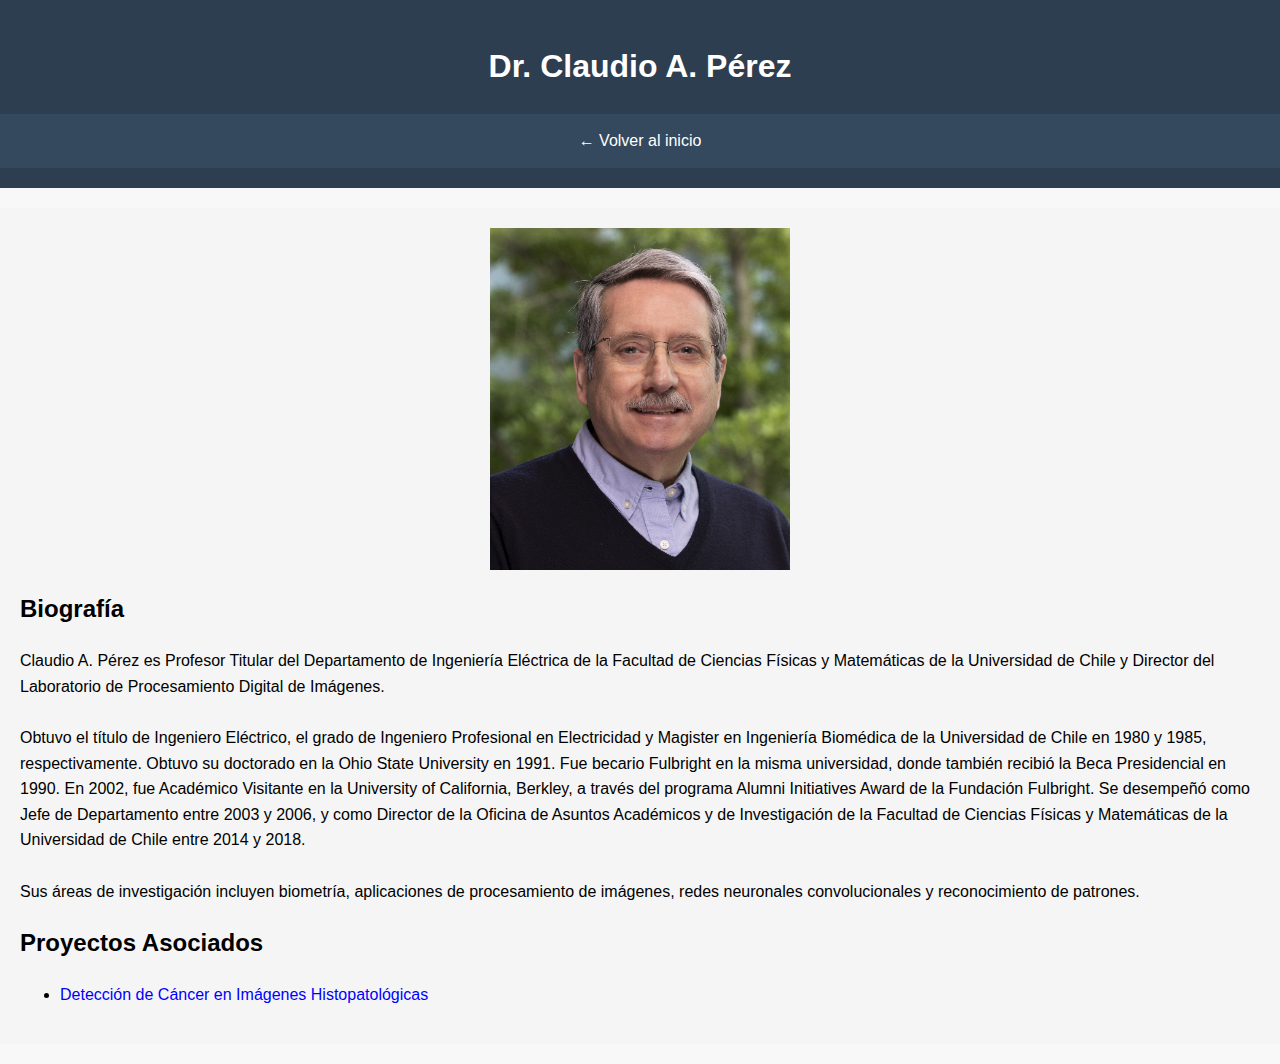
<file: equipo/claudio_perez.html>
<!DOCTYPE html>
<html lang="es">
<head>
  <meta charset="UTF-8">
  <title>Dr. Claudio A. Pérez</title>
  <link rel="stylesheet" href="../css/estilo.css">
  <link rel="icon" href="../img/misc/ico.png" type="image/png">
</head>
<body>
  <header>
    <h1>Dr. Claudio A. Pérez</h1>
    <nav><a href="../index.html">← Volver al inicio</a></nav>
  </header>

  <main>
    <img src="../img/Team/CPerez.jpg" class="imagen-persona" alt="Foto de Claudio Pérez" style="display: block; margin: auto;">
    <h2>Biografía</h2>
    <p>Claudio A. Pérez es Profesor Titular del Departamento de Ingeniería Eléctrica de la Facultad de Ciencias Físicas y Matemáticas de la Universidad de Chile y Director del Laboratorio de Procesamiento Digital de Imágenes.<br><br/>
    Obtuvo el título de Ingeniero Eléctrico, el grado de Ingeniero Profesional en Electricidad y Magister en Ingeniería Biomédica de la Universidad de Chile en 1980 y 1985, respectivamente. Obtuvo su doctorado en la Ohio State University en 1991. Fue becario Fulbright en la misma universidad, donde también recibió la Beca Presidencial en 1990. En 2002, fue Académico Visitante en la University of California, Berkley, a través del programa Alumni Initiatives Award de la Fundación Fulbright. Se desempeñó como Jefe de Departamento entre 2003 y 2006, y como Director de la Oficina de Asuntos Académicos y de Investigación de la Facultad de Ciencias Físicas y Matemáticas de la Universidad de Chile entre 2014 y 2018.<br><br/>
    Sus áreas de investigación incluyen biometría, aplicaciones de procesamiento de imágenes, redes neuronales convolucionales y reconocimiento de patrones.</p>

    <h2>Proyectos Asociados</h2>
    <ul>
      <li><a href="../proyectos/can_oral.html">Detección de Cáncer en Imágenes Histopatológicas</a></li>
    </ul>
  </main>
</body>
</html>
</file>
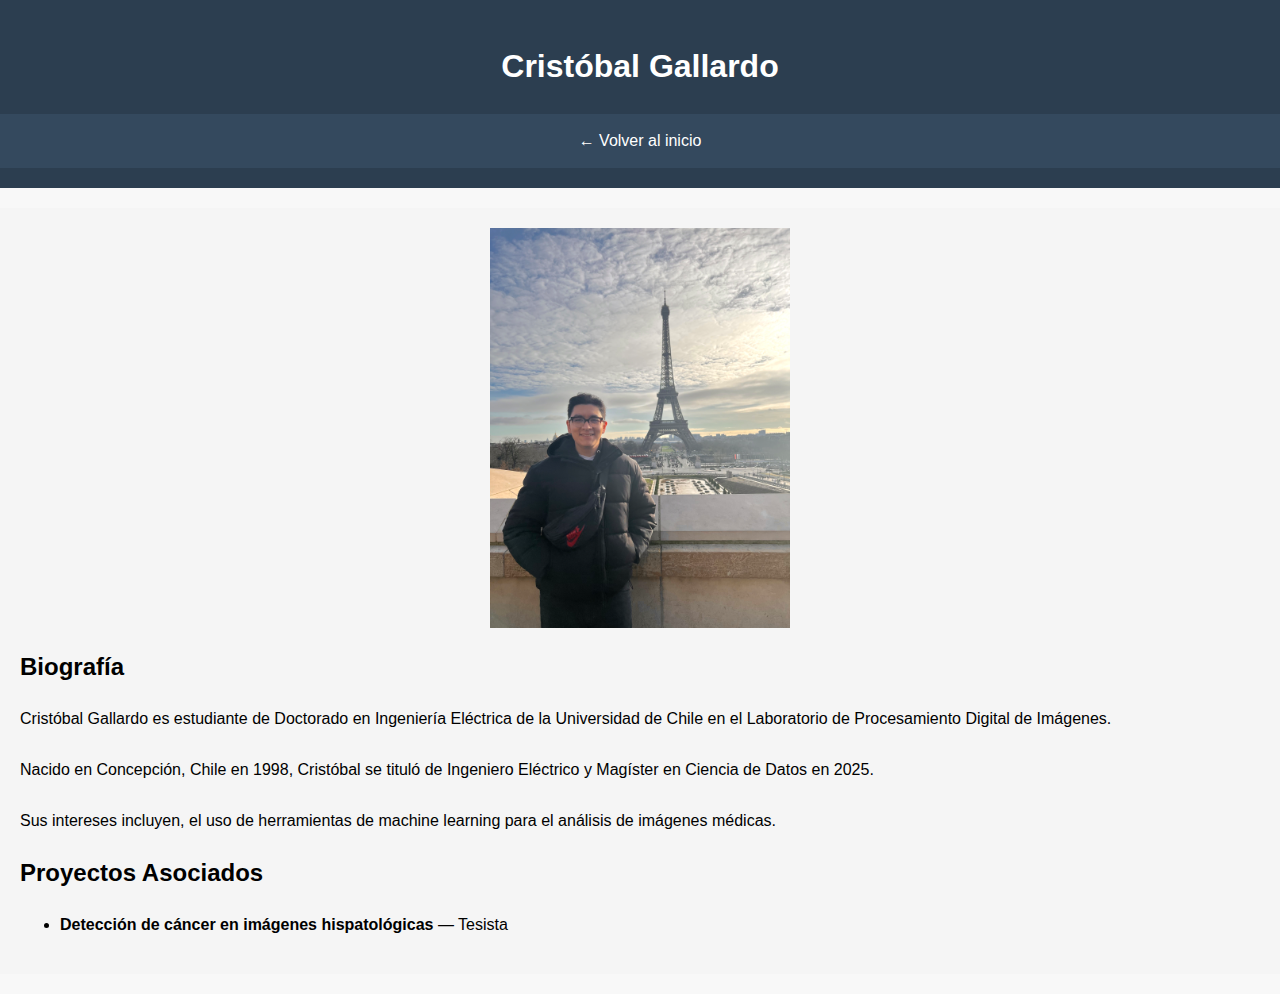
<file: equipo/cristobal_gallardo.html>
<!DOCTYPE html>
<html lang="es">
<head>
  <meta charset="UTF-8">
  <title>Cristóbal Gallardo</title>
  <link rel="stylesheet" href="../css/estilo.css">
  <link rel="icon" href="../img/misc/ico.png" type="image/png">
</head>
<body>
  <header>
    <h1>Cristóbal Gallardo</h1>
    <nav><a href="../index.html">← Volver al inicio</a></nav>
  </header>

  <main>
    <img src="../img/Team/Cristobal_Gallardo.jpg" class="imagen-persona" alt="Foto de Cristobal Gallardo" style="display: block; margin: auto;">
    <h2>Biografía</h2>
    <p>Cristóbal Gallardo es estudiante de Doctorado en Ingeniería Eléctrica de la Universidad de Chile en el Laboratorio de Procesamiento Digital de Imágenes.<br><br/>
    Nacido en Concepción, Chile en 1998, Cristóbal se tituló de Ingeniero Eléctrico y Magíster en Ciencia de Datos en 2025.<br><br/>
    Sus intereses incluyen, el uso de herramientas de machine learning para el análisis de imágenes médicas.</p>

    <h2>Proyectos Asociados</h2>
    <ul>
      <li><strong>Detección de cáncer en imágenes hispatológicas</strong> — Tesista</li>
    </ul>
  </main>
</body>
</html>
</file>
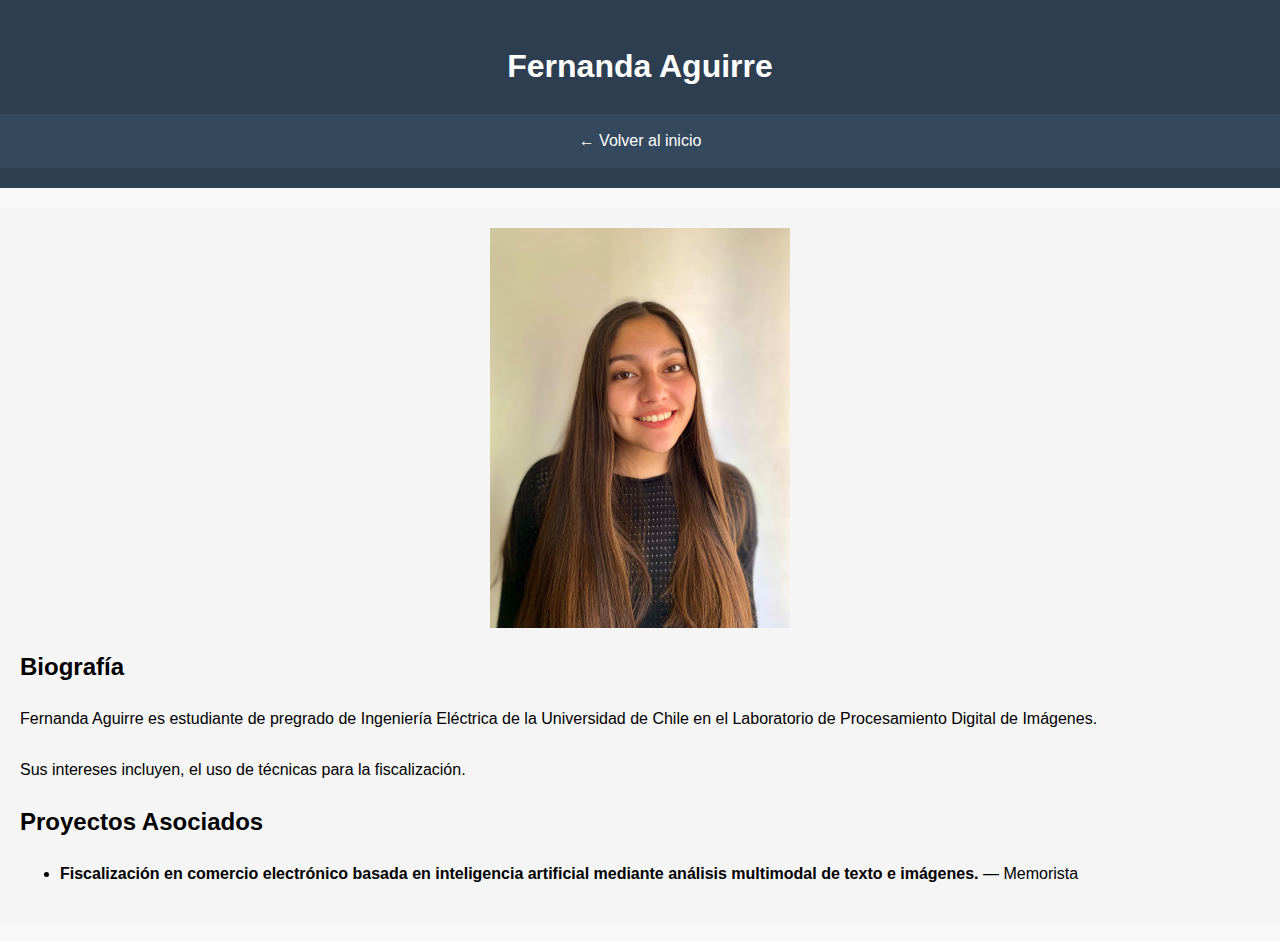
<file: equipo/fernanda_aguirre.html>
<!DOCTYPE html>
<html lang="es">
<head>
  <meta charset="UTF-8">
  <title>Fernanda Aguirre</title>
  <link rel="stylesheet" href="../css/estilo.css">
  <link rel="icon" href="../img/misc/ico.png" type="image/png">
</head>
<body>
  <header>
    <h1>Fernanda Aguirre</h1>
    <nav><a href="../index.html">← Volver al inicio</a></nav>
  </header>

  <main>
    <img src="../img/Team/FAguirre.png" class="imagen-persona" alt="Foto de Fernanda Aguirre" style="display: block; margin: auto;">
    <h2>Biografía</h2>
    <p>Fernanda Aguirre es estudiante de pregrado de Ingeniería Eléctrica de la Universidad de Chile en el Laboratorio de Procesamiento Digital de Imágenes.<br><br/>
    Sus intereses incluyen, el uso de técnicas para la fiscalización.</p>

    <h2>Proyectos Asociados</h2>
    <ul>
      <li><strong>Fiscalización en comercio electrónico basada en inteligencia artificial mediante análisis multimodal de texto e imágenes.</strong> — Memorista</li>
    </ul>
  </main>
</body>
</html>
</file>
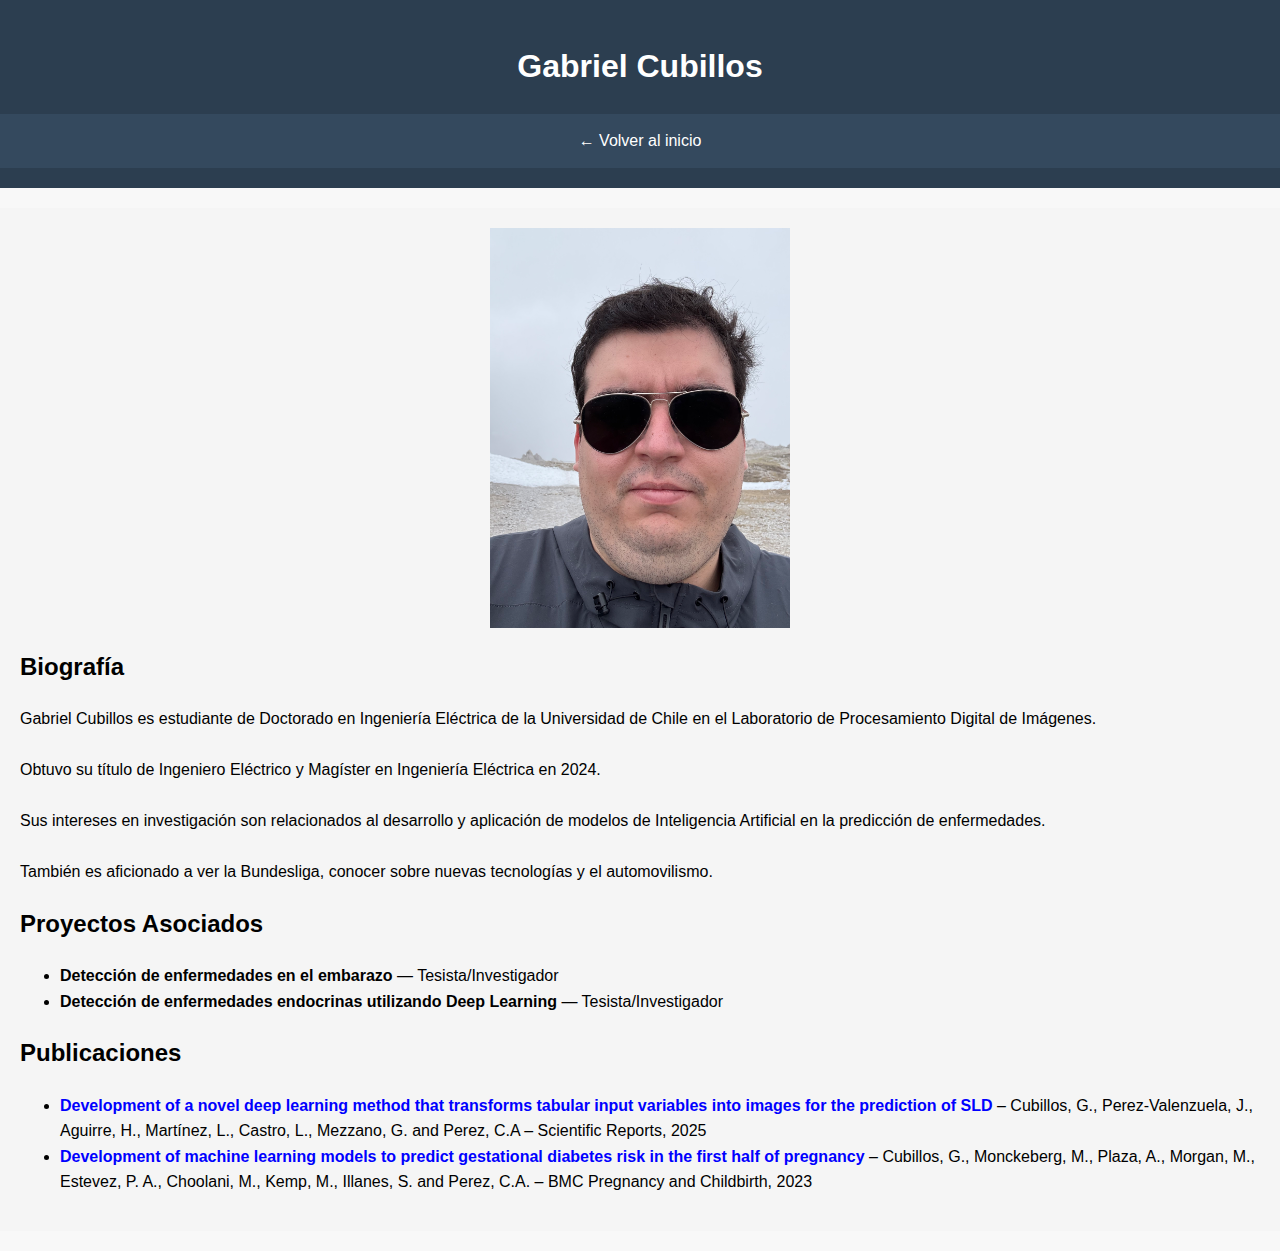
<file: equipo/gc_star.html>
<!DOCTYPE html>
<html lang="es">
<head>
  <meta charset="UTF-8">
  <title>Gabriel Cubillos</title>
  <link rel="stylesheet" href="../css/estilo.css">
  <link rel="icon" href="../img/misc/star.png" type="image/png">
</head>
<body>
  <header>
    <h1>Gabriel Cubillos</h1>
    <nav><a href="../index.html">← Volver al inicio</a></nav>
  </header>

  <main>
    <img src="../img/Team/gc.jpg" class="imagen-persona" alt="Foto de Gabriel Cubillos" style="display: block; margin: auto;">
    <h2>Biografía</h2>
    <p>Gabriel Cubillos es estudiante de Doctorado en Ingeniería Eléctrica de la Universidad de Chile en el Laboratorio de Procesamiento Digital de Imágenes.<br><br/>
    Obtuvo su título de Ingeniero Eléctrico y Magíster en Ingeniería Eléctrica en 2024.<br><br/>
    Sus intereses en investigación son relacionados al desarrollo y aplicación de modelos de Inteligencia Artificial en la predicción de enfermedades. <br><br/>
    También es aficionado a ver la Bundesliga, conocer sobre nuevas tecnologías y el automovilismo.</p>

    <h2>Proyectos Asociados</h2>
    <ul>
      <li><strong>Detección de enfermedades en el embarazo </strong> — Tesista/Investigador</li>
      <li><strong>Detección de enfermedades endocrinas utilizando Deep Learning</strong> — Tesista/Investigador</li>
    </ul>
    <h2>Publicaciones</h2>
    <ul>
      <li><a href="https://doi.org/10.1038/s41598-025-12900-z"><strong>Development of a novel deep learning method that transforms tabular input variables into images for the prediction of SLD</strong></a> – Cubillos, G., Perez-Valenzuela, J., Aguirre, H., Martínez, L., Castro, L., Mezzano, G. and Perez, C.A – Scientific Reports, 2025 </li>
      <li><a href="https://doi.org/10.1186/s12884-023-05766-4"><strong>Development of machine learning models to predict gestational diabetes risk in the first half of pregnancy</strong></a> – Cubillos, G., Monckeberg, M., Plaza, A., Morgan, M., Estevez, P. A., Choolani, M., Kemp, M., Illanes, S. and Perez, C.A. – BMC Pregnancy and Childbirth, 2023 </li>
    </ul>
  </main>
</body>
</html>
</file>
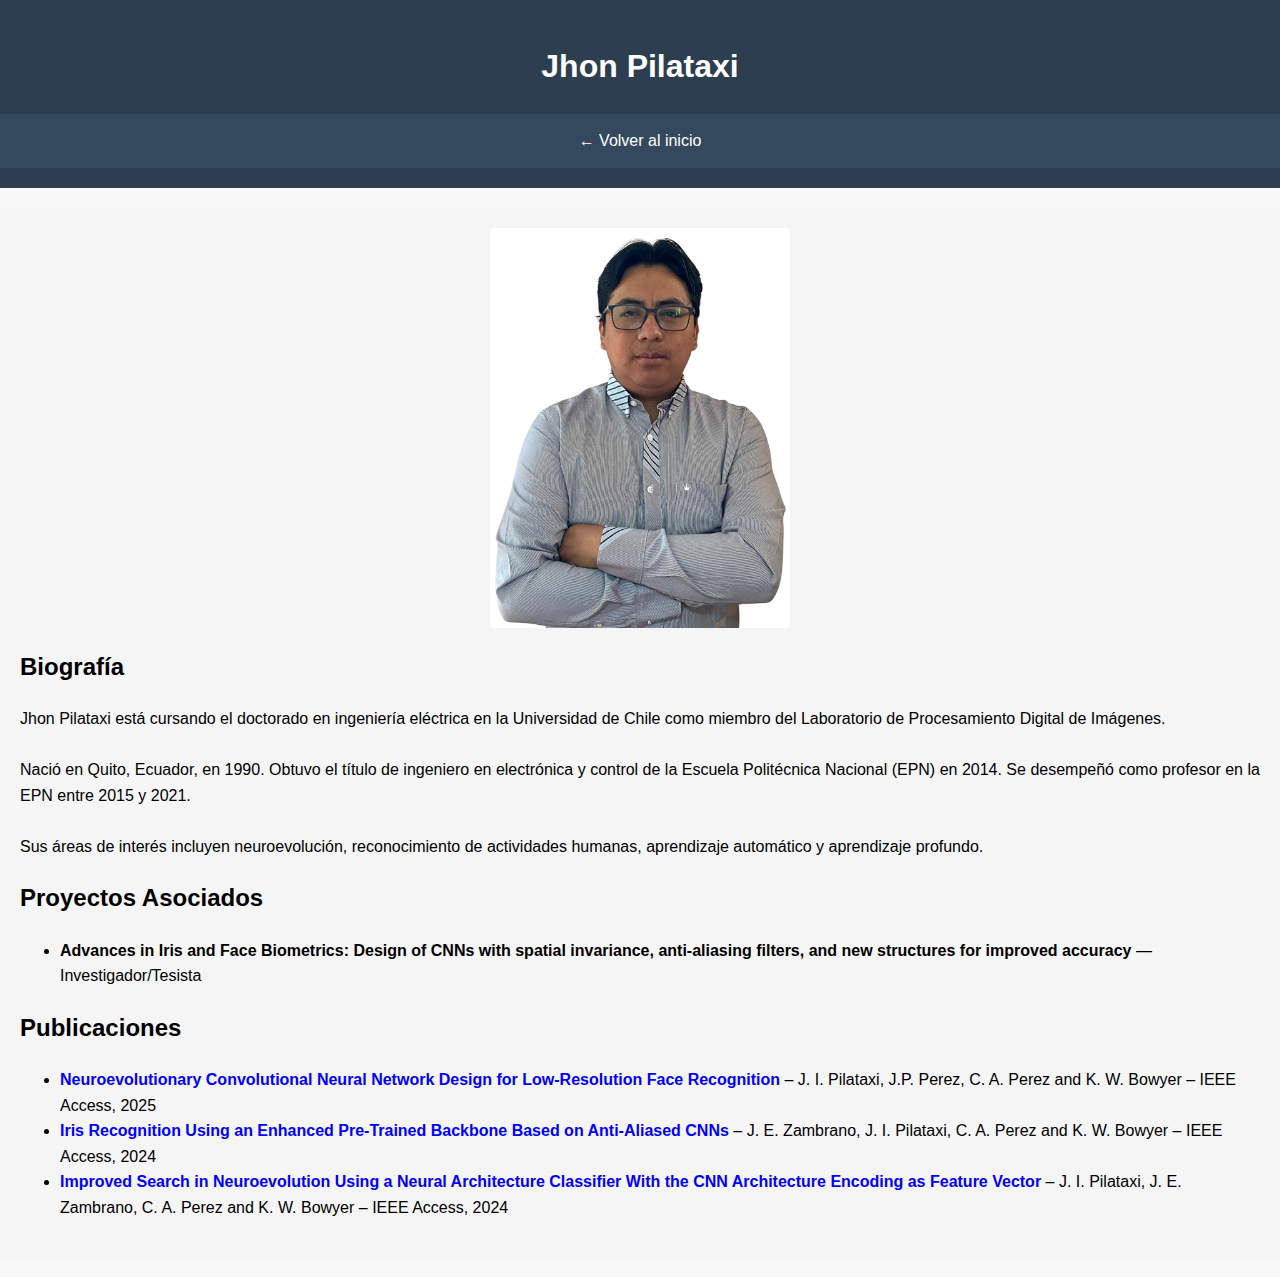
<file: equipo/jhon_pilataxi.html>
<!DOCTYPE html>
<html lang="es">
<head>
  <meta charset="UTF-8">
  <title>Jhon Pilataxi</title>
  <link rel="stylesheet" href="../css/estilo.css">
  <link rel="icon" href="../img/misc/ico.png" type="image/png">
</head>
<body>
  <header>
    <h1>Jhon Pilataxi</h1>
    <nav><a href="../index.html">← Volver al inicio</a></nav>
  </header>

  <main>
    <img src="../img/Team/JIP.png" class="imagen-persona" alt="Foto de Jhon Pilataxi" style="display: block; margin: auto;">
    <h2>Biografía</h2>
    <p>Jhon Pilataxi está cursando el doctorado en ingeniería eléctrica en la Universidad de Chile como miembro del Laboratorio de Procesamiento Digital de Imágenes. <br><br/>
      Nació en Quito, Ecuador, en 1990. Obtuvo el título de ingeniero en electrónica y control de la Escuela Politécnica Nacional (EPN) en 2014. Se desempeñó como profesor en la EPN entre 2015 y 2021. <br><br/>
    Sus áreas de interés incluyen neuroevolución, reconocimiento de actividades humanas, aprendizaje automático y aprendizaje profundo.</p>

    <h2>Proyectos Asociados</h2>
    <ul>
      <li><strong>Advances in Iris and Face Biometrics: Design of CNNs with spatial invariance, anti-aliasing filters, and new structures for improved accuracy</strong> — Investigador/Tesista</li>
    </ul>
    <h2>Publicaciones</h2>
    <ul>
      <li><a href="https://ieeexplore.ieee.org/document/10979850"><strong>Neuroevolutionary Convolutional Neural Network Design for Low-Resolution Face Recognition</strong></a> – J. I. Pilataxi, J.P. Perez, C. A. Perez and K. W. Bowyer – IEEE Access, 2025 </li>
      <li><a href="https://ieeexplore.ieee.org/document/10589652"><strong>Iris Recognition Using an Enhanced Pre-Trained Backbone Based on Anti-Aliased CNNs</strong></a> – J. E. Zambrano, J. I. Pilataxi, C. A. Perez and K. W. Bowyer – IEEE Access, 2024 </li>
      <li><a href="https://ieeexplore.ieee.org/document/10403824"><strong>Improved Search in Neuroevolution Using a Neural Architecture Classifier With the CNN Architecture Encoding as Feature Vector</strong></a> – J. I. Pilataxi, J. E. Zambrano, C. A. Perez and K. W. Bowyer – IEEE Access, 2024 </li>
    </ul>
  </main>
</body>
</html>
</file>
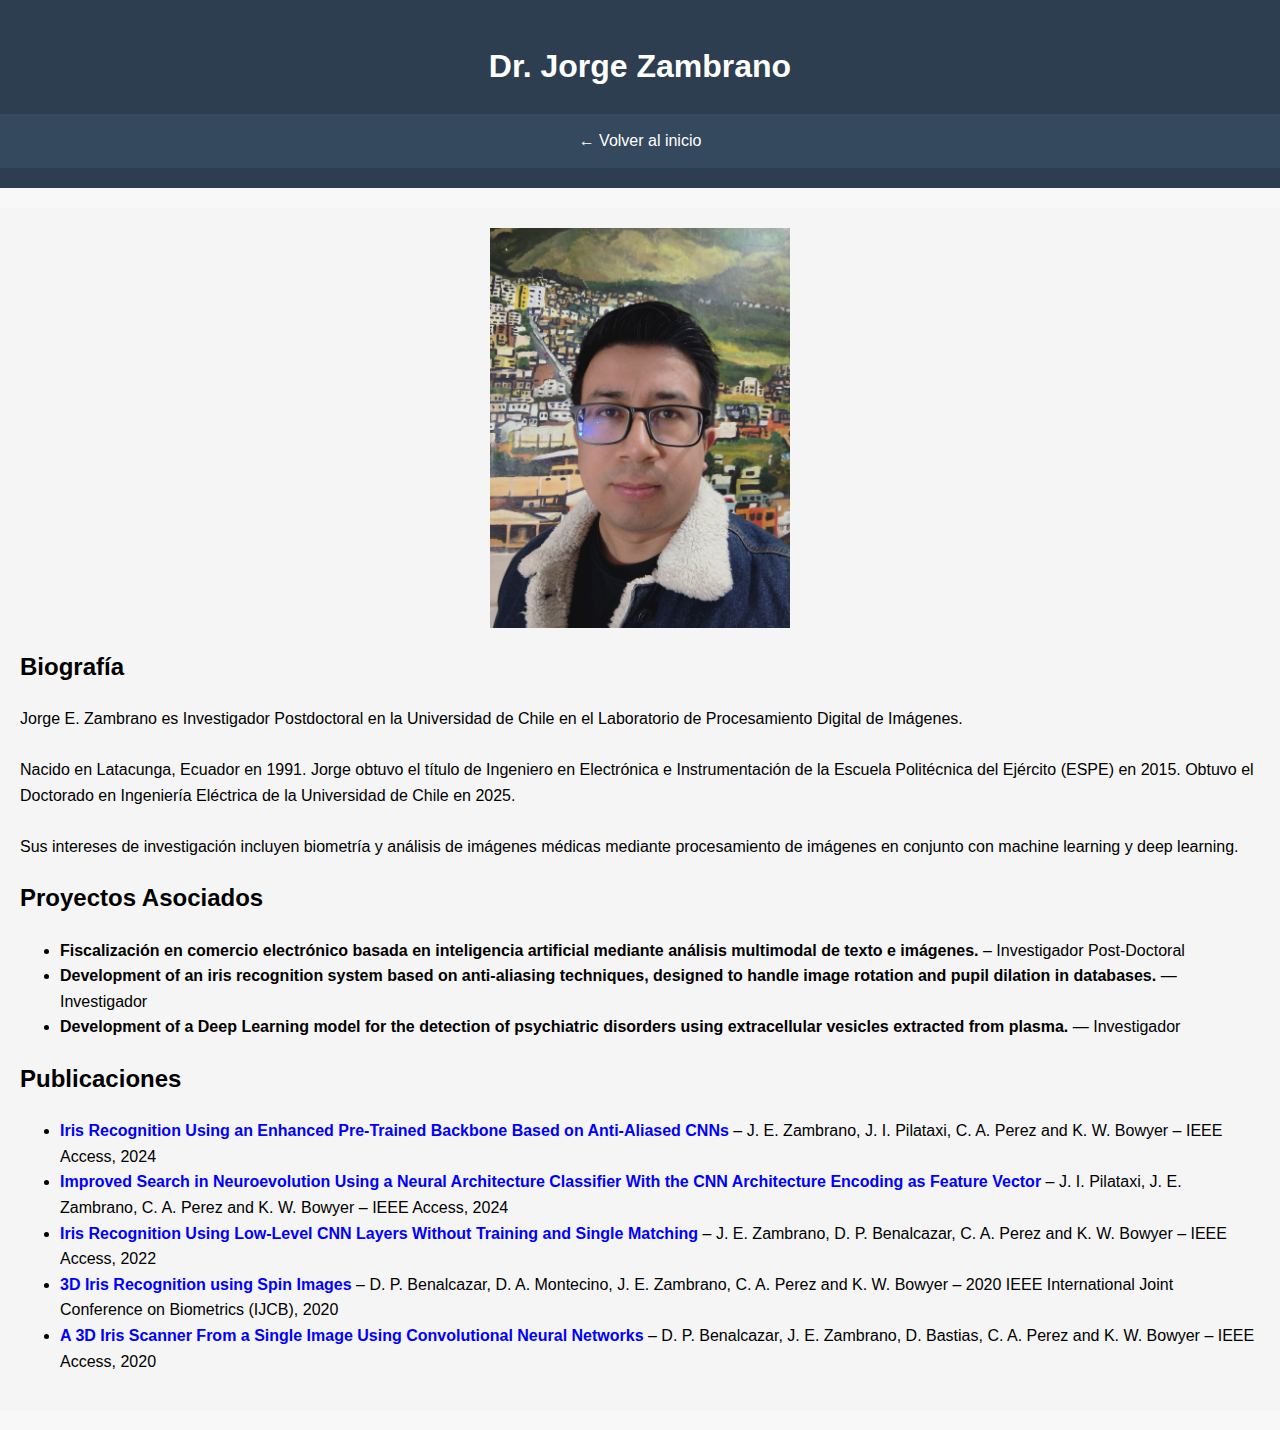
<file: equipo/jorge_zambrano.html>
<!DOCTYPE html>
<html lang="es">
<head>
  <meta charset="UTF-8">
  <title>Dr. Jorge Zambrano</title>
  <link rel="stylesheet" href="../css/estilo.css">
  <link rel="icon" href="../img/misc/ico.png" type="image/png">
</head>
<body>
  <header>
    <h1>Dr. Jorge Zambrano</h1>
    <nav><a href="../index.html">← Volver al inicio</a></nav>
  </header>

  <main>
    <img src="../img/Team/JZ.jpeg" class="imagen-persona" alt="Foto de Jorge Zambrano" style="display: block; margin: auto;">
    <h2>Biografía</h2>
    <p>Jorge E. Zambrano es Investigador Postdoctoral en la Universidad de Chile en el Laboratorio de Procesamiento Digital de Imágenes.<br><br/>
    Nacido en Latacunga, Ecuador en 1991. Jorge obtuvo el título de Ingeniero en Electrónica e Instrumentación de la Escuela Politécnica del Ejército (ESPE) en 2015. Obtuvo el Doctorado en Ingeniería Eléctrica de la Universidad de Chile en 2025.<br><br/>
    Sus intereses de investigación incluyen biometría y análisis de imágenes médicas mediante procesamiento de imágenes en conjunto con machine learning y deep learning.</p>

    <h2>Proyectos Asociados</h2>
    <ul>
      <li><strong>Fiscalización en comercio electrónico basada en inteligencia artificial mediante análisis multimodal de texto e imágenes.</strong> – Investigador Post-Doctoral</li>
      <li><strong>Development of an iris recognition system based on anti-aliasing techniques, designed to handle image rotation and pupil dilation in databases.</strong> — Investigador</li>
      <li><strong>Development of a Deep Learning model for the detection of psychiatric disorders using extracellular vesicles extracted from plasma.</strong> — Investigador</li>
      <!-- <li><a href="../proyectos/can_oral.html">Detección de Cáncer en Imágenes Histopatológicas</a></li> -->
    </ul>
    <h2>Publicaciones</h2>
    <ul>
      <li><a href="https://ieeexplore.ieee.org/document/10589652"><strong>Iris Recognition Using an Enhanced Pre-Trained Backbone Based on Anti-Aliased CNNs</strong></a> – J. E. Zambrano, J. I. Pilataxi, C. A. Perez and K. W. Bowyer – IEEE Access, 2024 </li>
      <li><a href="https://ieeexplore.ieee.org/document/10403824"><strong>Improved Search in Neuroevolution Using a Neural Architecture Classifier With the CNN Architecture Encoding as Feature Vector</strong></a> – J. I. Pilataxi, J. E. Zambrano, C. A. Perez and K. W. Bowyer – IEEE Access, 2024 </li>
      <li><a href="https://ieeexplore.ieee.org/document/9755923"><strong>Iris Recognition Using Low-Level CNN Layers Without Training and Single Matching</strong></a> – J. E. Zambrano, D. P. Benalcazar, C. A. Perez and K. W. Bowyer – IEEE Access, 2022 </li>
      <li><a href="https://ieeexplore.ieee.org/document/9304890"><strong>3D Iris Recognition using Spin Images</strong></a> – D. P. Benalcazar, D. A. Montecino, J. E. Zambrano, C. A. Perez and K. W. Bowyer – 2020 IEEE International Joint Conference on Biometrics (IJCB), 2020</li>
      <li><a href="https://ieeexplore.ieee.org/document/9097841"><strong>A 3D Iris Scanner From a Single Image Using Convolutional Neural Networks</strong></a> – D. P. Benalcazar, J. E. Zambrano, D. Bastias, C. A. Perez and K. W. Bowyer – IEEE Access, 2020 </li>
    </ul>
  </main>
</body>
</html>
</file>
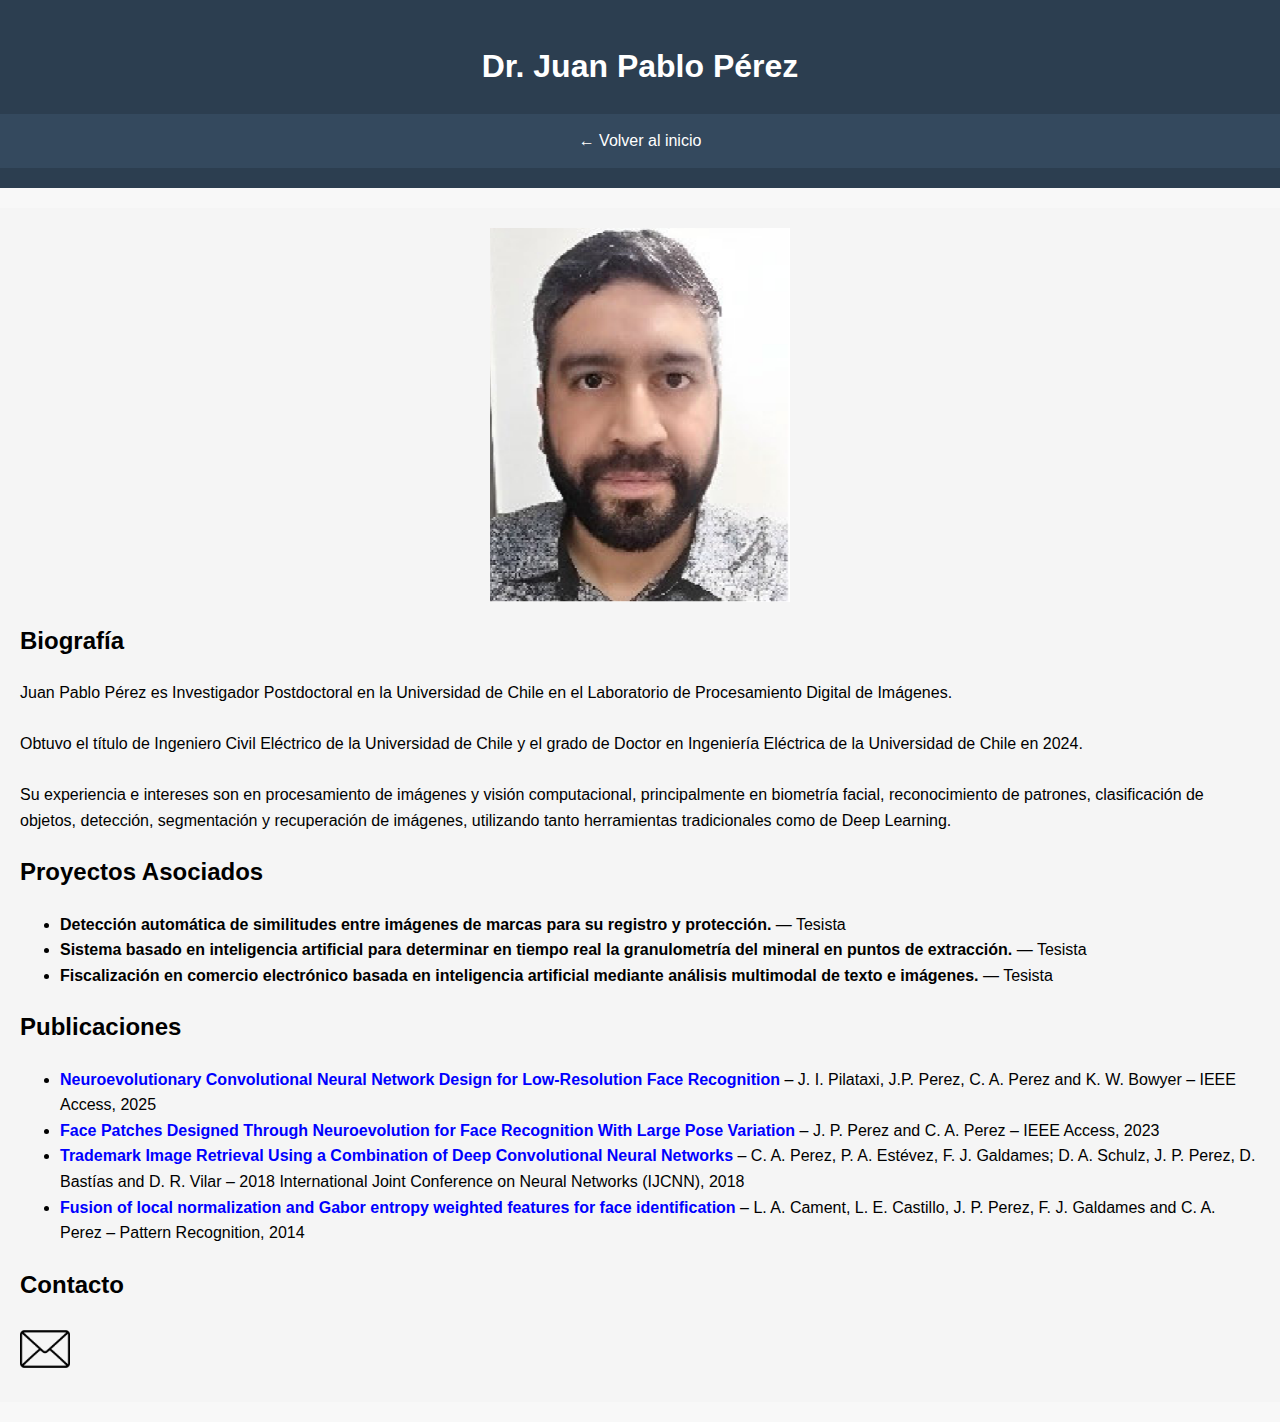
<file: equipo/juan_pablo.html>
<!DOCTYPE html>
<html lang="es">
<head>
  <meta charset="UTF-8">
  <title>Dr. Juan Pablo Pérez</title>
  <link rel="stylesheet" href="../css/estilo.css">
  <link rel="icon" href="../img/misc/ico.png" type="image/png">
</head>
<body>
  <header>
    <h1>Dr. Juan Pablo Pérez</h1>
    <nav><a href="../index.html">← Volver al inicio</a></nav>
  </header>

  <main>
    <img src="../img/Team/juan_pablo_perez.jpg" class="imagen-persona" alt="Foto de Juan Pablo Pérez" style="display: block; margin: auto;">
    <h2>Biografía</h2>
    <p>Juan Pablo Pérez es Investigador Postdoctoral en la Universidad de Chile en el Laboratorio de Procesamiento Digital de Imágenes.<br><br/>
    Obtuvo el título de Ingeniero Civil Eléctrico de la Universidad de Chile y el grado de Doctor en Ingeniería Eléctrica de la Universidad de Chile en 2024.<br><br/>
    Su experiencia e intereses son en procesamiento de imágenes y visión computacional, principalmente en biometría facial, reconocimiento de patrones, clasificación de objetos, detección, segmentación y recuperación de imágenes, utilizando tanto herramientas tradicionales como de Deep Learning.</p>

    <h2>Proyectos Asociados</h2>
    <ul>
        <li><strong>Detección automática de similitudes entre imágenes de marcas para su registro y protección.</strong> — Tesista</li>
        <li><strong>Sistema basado en inteligencia artificial para determinar en tiempo real la granulometría del mineral en puntos de extracción. </strong> — Tesista</li>
        <li><strong>Fiscalización en comercio electrónico basada en inteligencia artificial mediante análisis multimodal de texto e imágenes.</strong> — Tesista</li>
    </ul>
    <h2>Publicaciones</h2>
    <ul>
      <li><a href="https://ieeexplore.ieee.org/document/10979850"><strong>Neuroevolutionary Convolutional Neural Network Design for Low-Resolution Face Recognition</strong></a> – J. I. Pilataxi, J.P. Perez, C. A. Perez and K. W. Bowyer – IEEE Access, 2025 </li>
      <li><a href="https://ieeexplore.ieee.org/document/10182261"><strong>Face Patches Designed Through Neuroevolution for Face Recognition With Large Pose Variation</strong></a> – J. P. Perez and C. A. Perez – IEEE Access, 2023 </li>
      <li><a href="https://ieeexplore.ieee.org/document/8489045"><strong>Trademark Image Retrieval Using a Combination of Deep Convolutional Neural Networks</strong></a> – C. A. Perez, P. A. Estévez, F. J. Galdames; D. A. Schulz, J. P. Perez, D. Bastías and D. R. Vilar – 2018 International Joint Conference on Neural Networks (IJCNN), 2018 </li>
      <li><a href="https://doi.org/10.1016/j.patcog.2013.09.003"><strong>Fusion of local normalization and Gabor entropy weighted features for face identification</strong></a> – L. A. Cament, L. E. Castillo, J. P. Perez, F. J. Galdames and C. A. Perez – Pattern Recognition, 2014 </li>
    </ul>
    <h2>Contacto</h2>
    <a href="mailto:juanpperez@uchile.cl"> <img class="img-ico" src="../img/misc/mail.png" alt="M"> </a>
  </main>
</body>
</html>
</file>
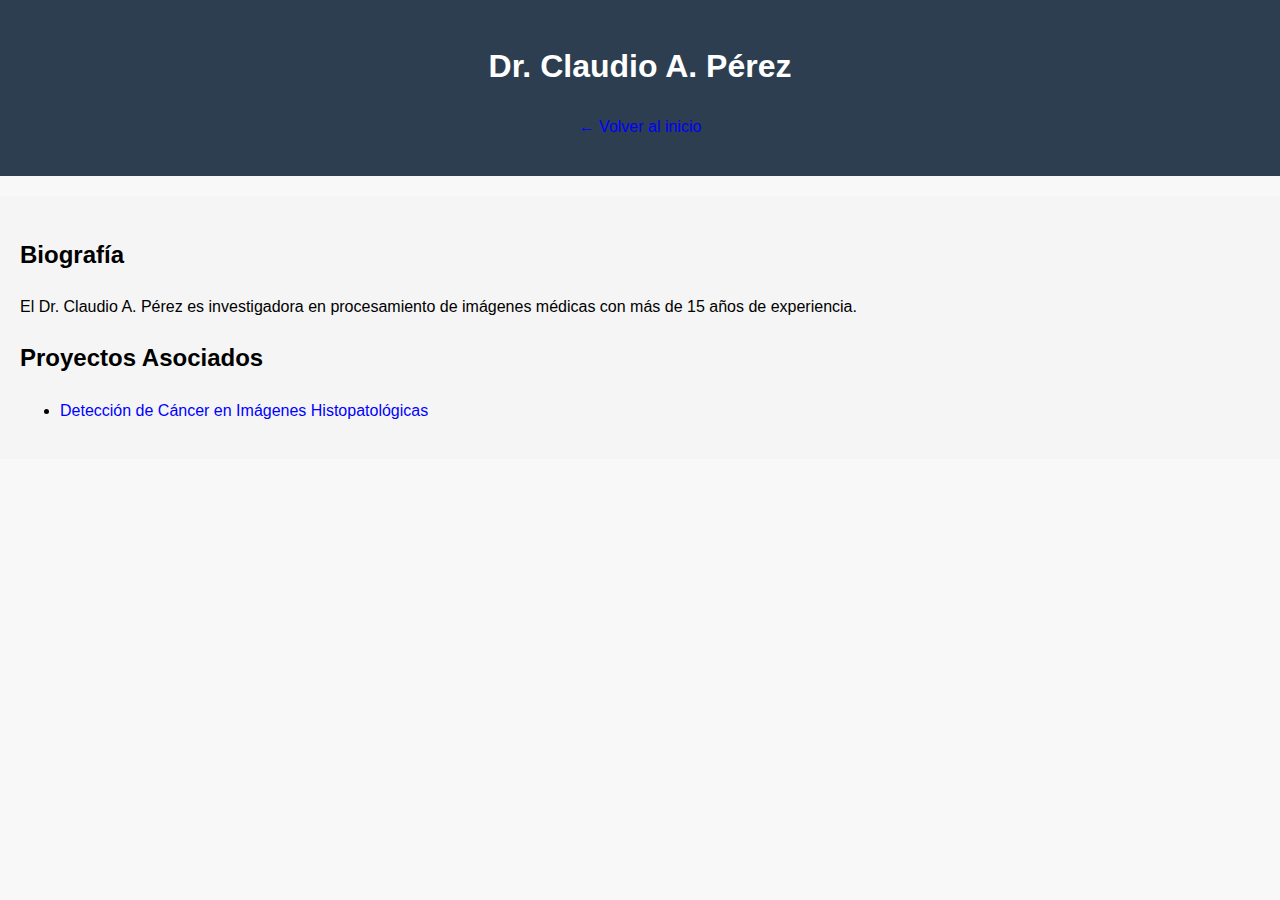
<file: equipo/persona1.html>
<!DOCTYPE html>
<html lang="es">
<head>
  <meta charset="UTF-8">
  <title>Dr. Claudio A. Pérez</title>
  <link rel="stylesheet" href="../css/estilo.css">
</head>
<body>
  <header>
    <h1>Dr. Claudio A. Pérez</h1>
    <p><a href="../index.html">← Volver al inicio</a></p>
  </header>

  <main>
    <h2>Biografía</h2>
    <p>El Dr. Claudio A. Pérez es investigadora en procesamiento de imágenes médicas con más de 15 años de experiencia.</p>

    <h2>Proyectos Asociados</h2>
    <ul>
      <li><a href="../proyectos/proyecto1.html">Detección de Cáncer en Imágenes Histopatológicas</a></li>
    </ul>
  </main>
</body>
</html>
</file>
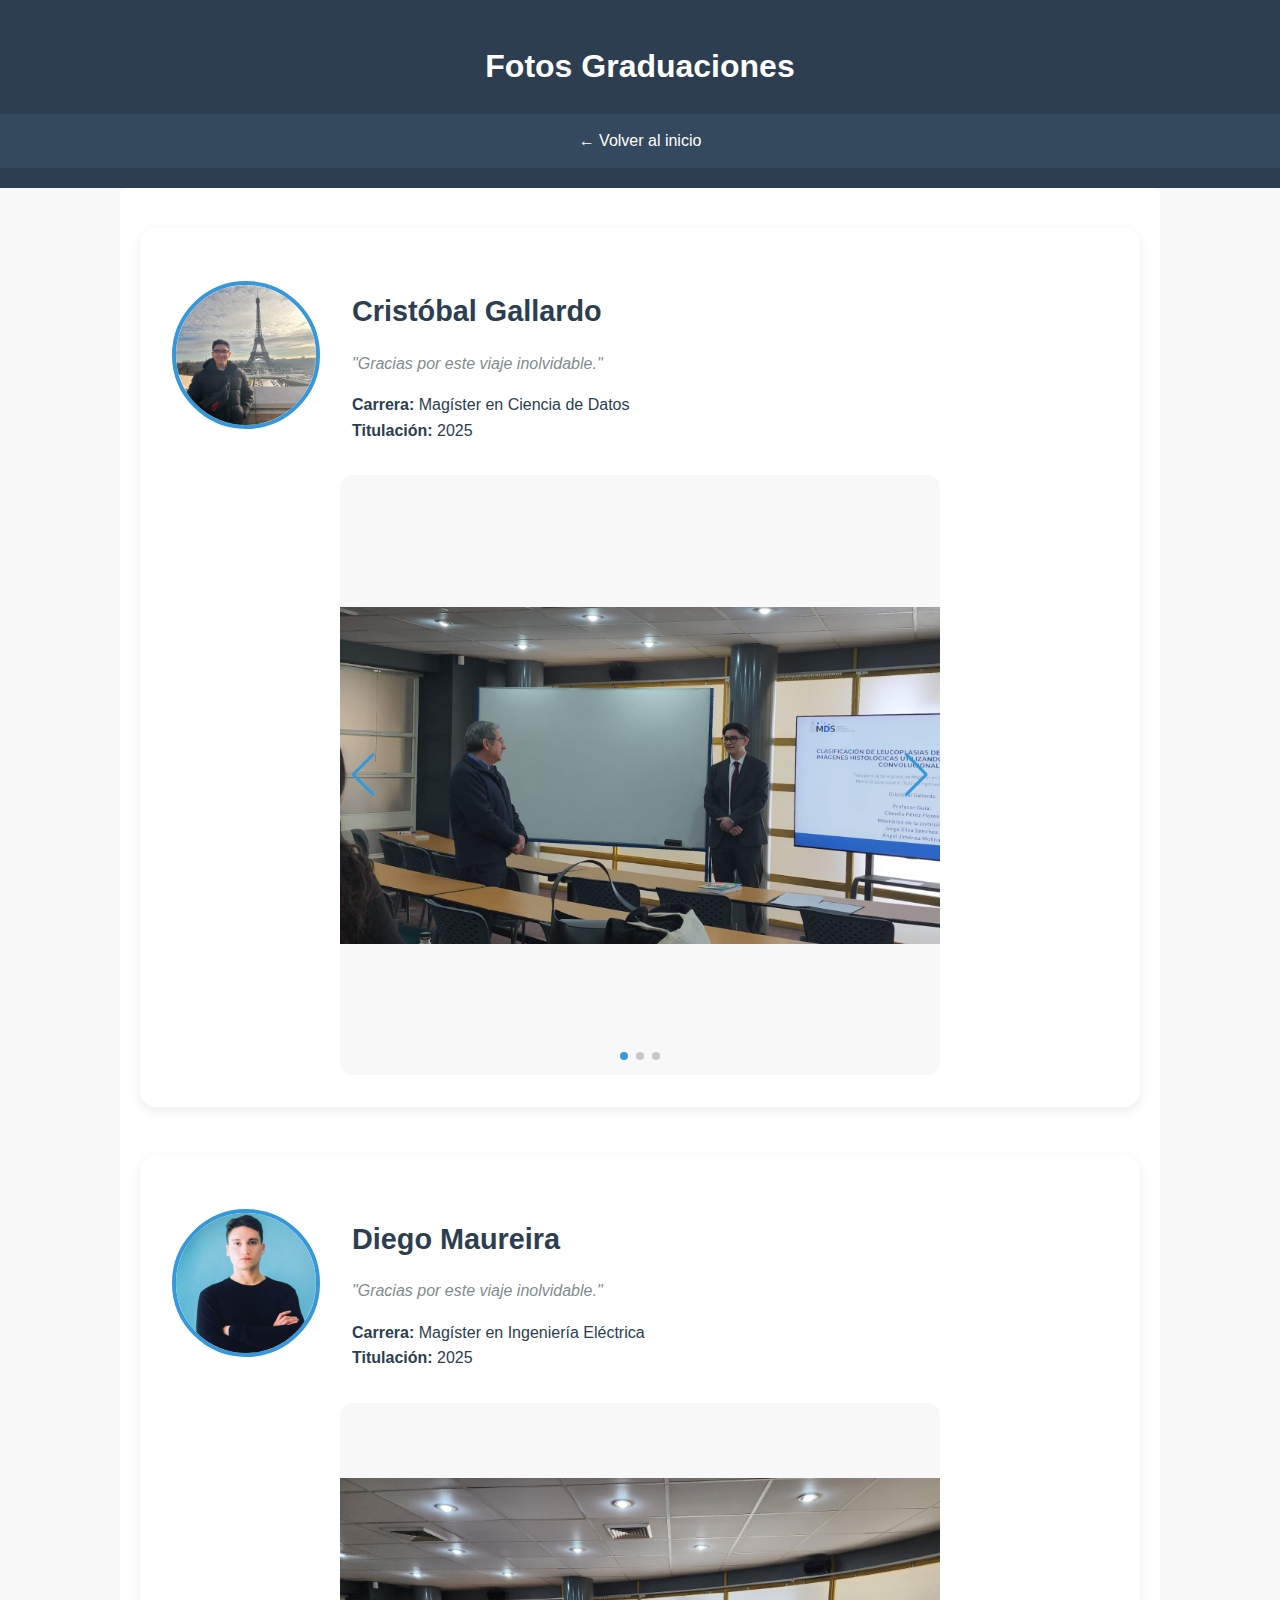
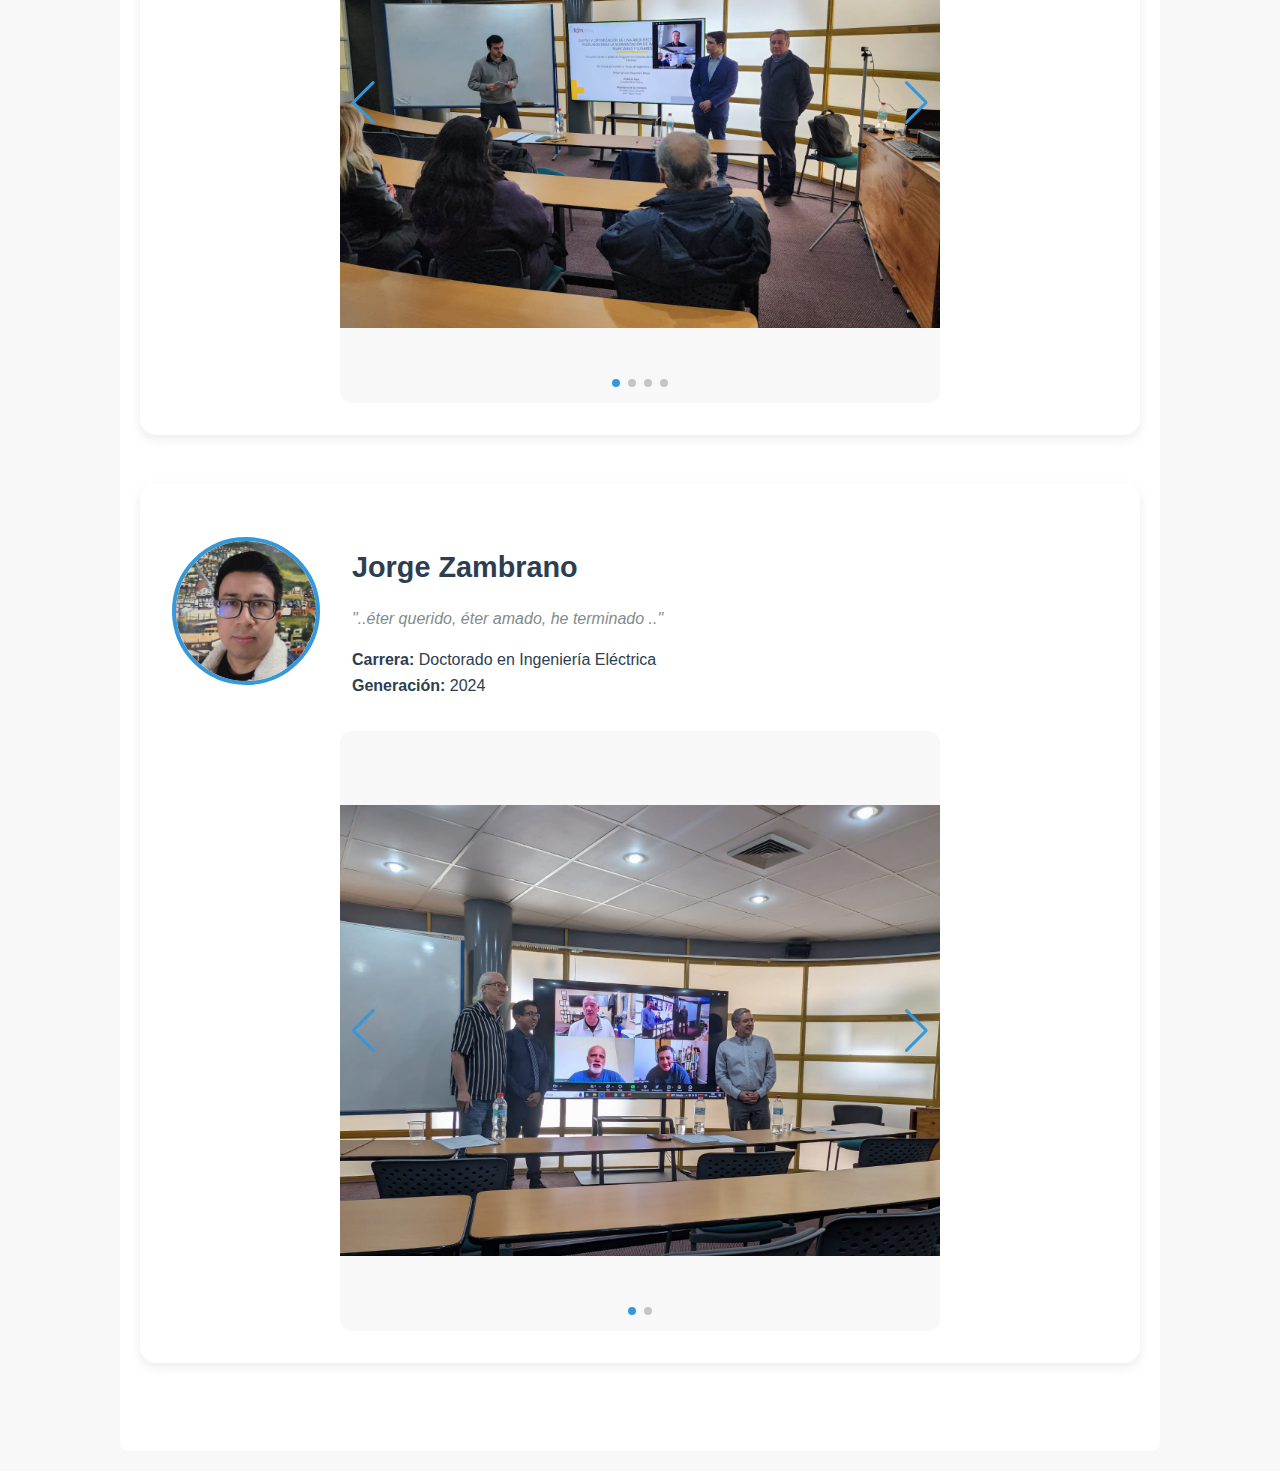
<file: graduaciones/grad.html>
<!DOCTYPE html>
<html lang="es">
<head>
  <meta charset="UTF-8">
  <title>Galería de Graduación</title>

  <link rel="stylesheet" href="../css/estilo.css">
  <link rel="stylesheet" href="https://cdn.jsdelivr.net/npm/swiper@11/swiper-bundle.min.css" />
  <link rel="icon" href="../img/misc/ico.png" type="image/png">
</head>
<body>
  <header>
    <h1>Fotos Graduaciones</h1>
    <nav><a href="../index.html">← Volver al inicio</a></nav>
  </header>

  <section class="student-section">
    <div class="student-card">
      <div class="student-profile">
        <img src="../img/Team/Cristobal_Gallardo.jpg" class="imagen-persona" alt="Cristobal Gallardo">
        <div class="student-info">
          <h3 class="student-name">Cristóbal Gallardo</h3>
          <p class="student-message">"Gracias por este viaje inolvidable."</p>
          <ul class="student-details">
            <li><strong>Carrera:</strong> Magíster en Ciencia de Datos</li>
            <li><strong>Titulación:</strong> 2025</li>
          </ul>
        </div>
      </div>

      <div class="swiper">
        <div class="swiper-wrapper">
          <div class="swiper-slide"><img src="../img/grad/CG/cg1.jpeg" alt="Foto 0 de Cristobal Gallardo"></div>
          <div class="swiper-slide"><img src="../img/grad/CG/cg2.jpeg" alt="Foto 1 de Cristobal Gallardo"></div>
          <div class="swiper-slide"><img src="../img/grad/CG/cg3.jpeg" alt="Foto 2 de Cristobal Gallardo"></div>
        </div>
        <div class="swiper-button-next"></div>
        <div class="swiper-button-prev"></div>
        <div class="swiper-pagination"></div>
      </div>
    </div>

    <div class="student-card">
      <div class="student-profile">
        <img src="../img/Ex/diego_maureira.jpeg" class="imagen-persona" alt="Diego Maureira">
        <div class="student-info">
          <h3 class="student-name">Diego Maureira</h3>
          <p class="student-message">"Gracias por este viaje inolvidable."</p>
          <ul class="student-details">
            <li><strong>Carrera:</strong> Magíster en Ingeniería Eléctrica</li>
            <li><strong>Titulación:</strong> 2025</li>
          </ul>
        </div>
      </div>

      <div class="swiper">
        <div class="swiper-wrapper">
          <div class="swiper-slide"><img src="../img/grad/DM/grad_dm0.jpeg" alt="Foto 0 de Diego Maureira"></div>
          <div class="swiper-slide"><img src="../img/grad/DM/grad_dm1.jpeg" alt="Foto 1 de Diego Maureira"></div>
          <div class="swiper-slide"><img src="../img/grad/DM/grad_dm2.jpeg" alt="Foto 2 de Diego Maureira"></div>
          <div class="swiper-slide"><img src="../img/grad/DM/grad_dm3.jpeg" alt="Foto 3 de Diego Maureira"></div>
        </div>
        <div class="swiper-button-next"></div>
        <div class="swiper-button-prev"></div>
        <div class="swiper-pagination"></div>
      </div>
    </div>

    <div class="student-card">
      <div class="student-profile">
        <img src="../img/Team/JZ.jpeg" class="imagen-persona" alt="Jorge Zambrano">
        <div class="student-info">
          <h3 class="student-name">Jorge Zambrano</h3>
          <p class="student-message">"..éter querido, éter amado, he terminado .."</p>
          <ul class="student-details">
            <li><strong>Carrera:</strong> Doctorado en Ingeniería Eléctrica</li>
            <li><strong>Generación:</strong> 2024</li>
          </ul>
        </div>
      </div>

      <div class="swiper">
        <div class="swiper-wrapper">
          <div class="swiper-slide"><img src="../img/grad/JZ/JZ_grad1.jpeg" alt="Foto 0 de Jorge Zambrano"></div>
          <div class="swiper-slide"><img src="../img/grad/JZ/JZ_grad2.jpeg" alt="Foto 1 de Jorge Zambrano"></div>
        </div>
        <div class="swiper-button-next"></div>
        <div class="swiper-button-prev"></div>
        <div class="swiper-pagination"></div>
      </div>
    </div>



  </section>

  <script src="https://cdn.jsdelivr.net/npm/swiper@11/swiper-bundle.min.js"></script>
  <script>
    document.addEventListener('DOMContentLoaded', function () {
      document.querySelectorAll('.swiper').forEach((swiperEl) => {
        new Swiper(swiperEl, {
          loop: true,
          pagination: {
            el: swiperEl.querySelector('.swiper-pagination'),
            clickable: true,
          },
          navigation: {
            nextEl: swiperEl.querySelector('.swiper-button-next'),
            prevEl: swiperEl.querySelector('.swiper-button-prev'),
          },
          spaceBetween: 20,
        });
      });
    });
  </script>
</body>
</html>
</file>
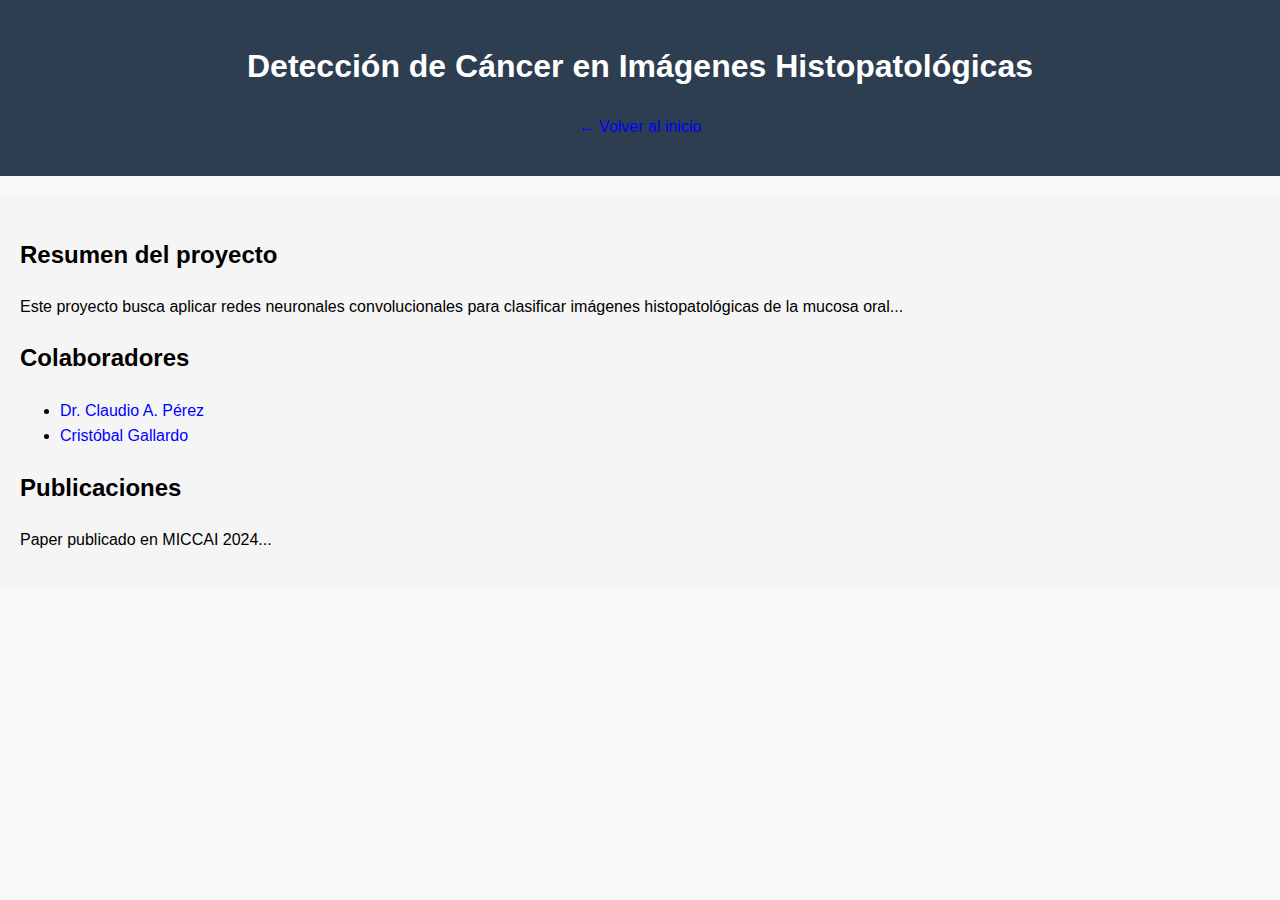
<file: proyectos/can_oral.html>
<!DOCTYPE html>
<html lang="es">
<head>
  <meta charset="UTF-8">
  <title>Proyecto: Detección de Cáncer</title>
  <link rel="stylesheet" href="../css/estilo.css">
</head>
<body>
  <header>
    <h1>Detección de Cáncer en Imágenes Histopatológicas</h1>
    <p><a href="../index.html">← Volver al inicio</a></p>
  </header>

  <main>
    <h2>Resumen del proyecto</h2>
    <p>Este proyecto busca aplicar redes neuronales convolucionales para clasificar imágenes histopatológicas de la mucosa oral...</p>

    <h2>Colaboradores</h2>
    <ul>
      <li><a href="../equipo/claudio_perez.html">Dr. Claudio A. Pérez</a></li>
      <li><a href="../equipo/juan_pablo.html">Cristóbal Gallardo</a></li>
    </ul>

    <h2>Publicaciones</h2>
    <p>Paper publicado en MICCAI 2024...</p>
  </main>
</body>
</html>
</file>
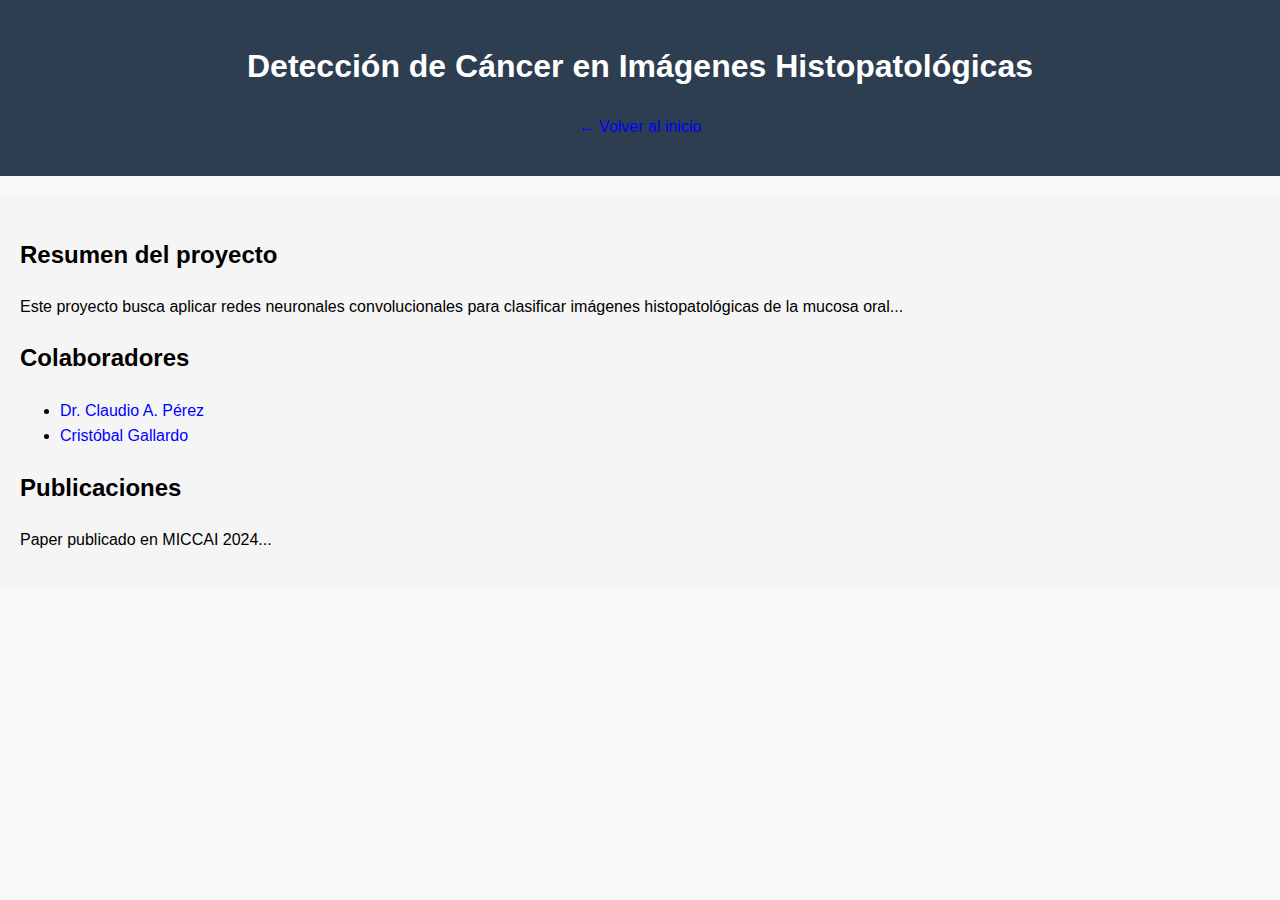
<file: proyectos/proyecto1.html>
<!DOCTYPE html>
<html lang="es">
<head>
  <meta charset="UTF-8">
  <title>Proyecto: Detección de Cáncer</title>
  <link rel="stylesheet" href="../css/estilo.css">
</head>
<body>
  <header>
    <h1>Detección de Cáncer en Imágenes Histopatológicas</h1>
    <p><a href="../index.html">← Volver al inicio</a></p>
  </header>

  <main>
    <h2>Resumen del proyecto</h2>
    <p>Este proyecto busca aplicar redes neuronales convolucionales para clasificar imágenes histopatológicas de la mucosa oral...</p>

    <h2>Colaboradores</h2>
    <ul>
      <li><a href="../equipo/persona1.html">Dr. Claudio A. Pérez</a></li>
      <li><a href="../equipo/persona2.html">Cristóbal Gallardo</a></li>
    </ul>

    <h2>Publicaciones</h2>
    <p>Paper publicado en MICCAI 2024...</p>
  </main>
</body>
</html>
</file>
<file: css/estilo.css>
/* === General ===*/
body {
    font-family: Arial, sans-serif;
    margin: 0;
    line-height: 1.6;
    background-color: #f8f8f8;
  }

  header {
    background-color: #2c3e50;
    color: white;
    padding: 20px 0;
    text-align: center;
  }

  nav {
    background-color: #34495e;
    display: flex;
    justify-content: center;
    flex-wrap: wrap;
  }

  nav a {
    color: white;
    padding: 14px 20px;
    text-decoration: none;
  }

  nav a:hover {
    background-color: #1abc9c;
  }
  a {
    color: blue;           /* color por defecto */
    text-decoration: none;
  }

  a:hover {
    color: lightblue;           /* color al pasar el mouse */
  }

a:visited {
  color: lightblue;           /* mismo color que el normal para evitar morado */
}
/* == Portada ==*/
.portada {
  background-image: url('../img/Team/members.jpeg');
  background-size: 50%;
  background-position: center;
  background-repeat: no-repeat;
  height: 75vh;
  display: block;
  align-items: center;
  justify-content: center;
  color: white;
  text-align: center;
}
.portada h1 {
  font-size: 3em;
  margin-top: 55vh;
  color: whitesmoke;
}

.portada h2 {
  font-size: 1.25em;
  margin-top: -2em;
}

section {
  padding: 40px 20px;
  max-width: 1000px;
  background-color: white;
  margin: auto auto 20px;
  border-radius: 8px;
}

section h1{
    font-size: 2em;
}
section h2{
    font-size: 1.5em
}

footer {
  background-color: #2c3e50;
  color: white;
  text-align: center;
  padding: 20px 0;
}

main {
    margin: 20px auto;
    padding: 20px;
    background-color: whitesmoke;
}

/* === Equipo === */
.equipo-grid {
  display: flex;
  flex-wrap: wrap;
  justify-content: space-between;
  gap: 20px;
}

.miembro {
  background-color: #fff;
  width: 30%;
  min-width: 200px;
  box-sizing: border-box;
  text-align: center;
  border-radius: 12px;
  padding: 15px;
  box-shadow: 0 2px 6px rgba(0, 0, 0, 0.1);
  transition: transform 0.2s, box-shadow 0.2s;
}

.miembro:hover {
  transform: translateY(-5px);
  box-shadow: 0 6px 12px rgba(0, 0, 0, 0.2);
}

.miembro img {
  width: 100%;
  height: auto;
  max-width: 150px;
  border-radius: 50%;
  border: 2px solid #ccc;
}

.miembro h3 {
  margin: 10px 0 5px;
  font-size: 18px;
  color: #2c3e50;
}

.miembro .cargo {
  font-size: 14px;
  color: #555;
  margin: 0;
}

.miembro a {
  text-decoration: none;
  color: inherit;
  display: block;
}
/*== Personas Iconos ==*/
.imagen-persona{
  max-width: 300px;
  height: auto;
}

.img-ico{
  max-width: 50px;
  height: auto;
}
/*=== Galeria ===*/
.student-section {
  padding: 40px 20px;
  max-width: 1000px;
  background-color: white;
  margin: auto auto 20px;
  border-radius: 8px;
}

.student-card {
  background: #fff;
  border-radius: 16px;
  padding: 2rem;
  margin-bottom: 3rem;
  box-shadow: 0 4px 12px rgba(0, 0, 0, 0.08);
}

.student-profile {
  display: flex;
  align-items: center;
  gap: 2rem;
  margin-bottom: 1.5rem;
}

.student-profile img {
  width: 140px;
  height: 140px;
  border-radius: 50%;
  object-fit: cover;
  border: 4px solid #3498db;
}

.student-info {
  flex: 1;
}

.student-name {
  font-size: 1.8rem;
  margin-bottom: 0.5rem;
  color: #2c3e50;
}

.student-message {
  font-style: italic;
  color: #7f8c8d;
}

.student-details {
  list-style: none;
  padding: 0;
  margin: 0.5rem 0;
  color: #2c3e50;
}

.swiper{
  width: 100%;
  max-width: 600px;
  height: 600px;
  margin-top: 1rem;
  border-radius: 12px;
  overflow: hidden;
  background-color: #f8f8f8; /* Color de fondo para las barras si sobran */
  display: flex;
  align-items: center;
  justify-content: center;
}

.swiper .swiper-slide img {
  width: 100%;
  height: 100%;
  object-fit: contain;
  border-radius: 12px;
}

.swiper .swiper-button-next,
.swiper .swiper-button-prev {
  color: #3498db;
}

.swiper .swiper-pagination-bullet-active {
  background: #3498db;
}

/* Responsive para pantallas más pequeñas */
@media (max-width: 900px) {
  .miembro {
    width: 45%;
  }
}

@media (max-width: 600px) {
  .miembro {
    width: 100%;
  }
}

@media (max-width: 768px) {
  .student-profile {
    flex-direction: column;
    align-items: center;
    text-align: center;
  }

  .student-profile img {
    margin-bottom: 1rem;
  }
}

@media (max-width: 900px) {
  .portada {
      background-size: 100%;
  }
  .portada h1 {
    font-size: 2em;
      margin-top: 60vh;
  }

  .portada h2 {
    font-size: 1em;
      margin-top: -1.5em;
  }
}



@media (max-width: 480px) {
  .portada {
    background-size: 100%;
  }
  .portada h1 {
    font-size: 1.4em;
      margin-top: 60vh;
  }

  .portada h2 {
    font-size: 0.9em;
    margin-top: -1.5em;
  }
}
</file>
